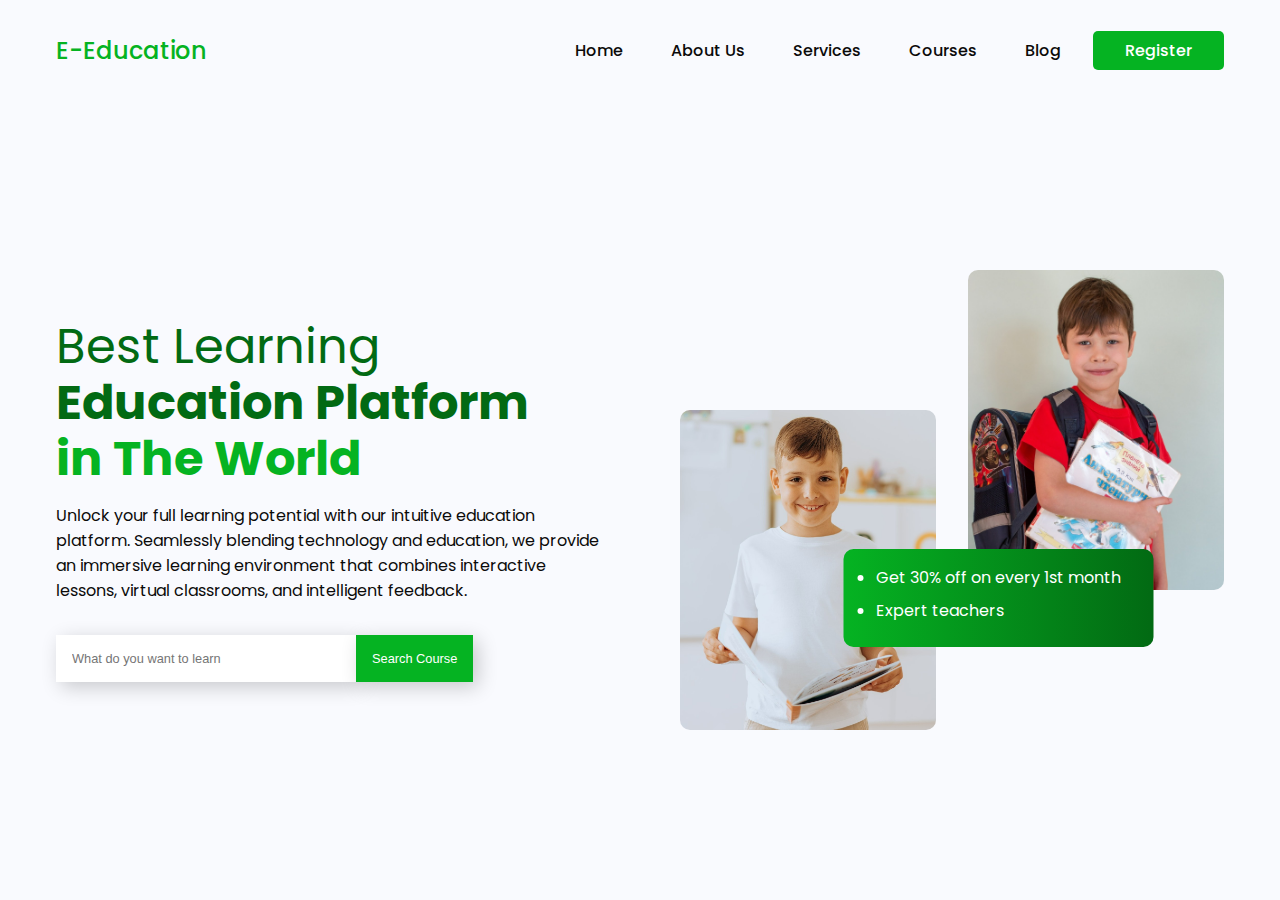
<file: Landing page codesoft/Landing page/index.html>
<!DOCTYPE html>
<html lang="en">
  <head>
    <meta charset="UTF-8" />
    <meta http-equiv="X-UA-Compatible" content="IE=edge" />
    <meta name="viewport" content="width=device-width, initial-scale=1.0" />
    <link rel="stylesheet" href="styles.css" />
    <title>Web Design  | Learning Landing Page</title>
  </head>
  <body>
    <nav>
      <div class="nav__logo"><a href="#">E-Education</a></div>
      <ul class="nav__links">
        <li class="link"><a href="#">Home</a></li>
        <li class="link"><a href="#">About Us</a></li>
        <li class="link"><a href="#">Services</a></li>
        <li class="link"><a href="#">Courses</a></li>
        <li class="link"><a href="#">Blog</a></li>
        <li class="link"><a href="#" class="nav__btn">Register</a></li>
      </ul>
    </nav>
    <section class="container">
      <div class="content__container">
        <h1>
          Best Learning<br />
          <span class="heading__1">Education Platform</span><br />
          <span class="heading__2">in The World</span>
        </h1>
        <p>
          Unlock your full learning potential with our intuitive education
          platform. Seamlessly blending technology and education, we provide an
          immersive learning environment that combines interactive lessons,
          virtual classrooms, and intelligent feedback.
        </p>
        <form>
          <input type="text" placeholder="What do you want to learn" />
          <button type="submit">Search Course</button>
        </form>
      </div>
      <div class="image__container">
        <img src="assets/header-1.jpg" alt="header" />
        <img src="assets/header-2.jpg" alt="header" />
        <div class="image__content">
          <ul>
            <li>Get 30% off on every 1st month</li>
            <li>Expert teachers</li>
          </ul>
        </div>
      </div>
    </section>
  </body>
</html>
</file>
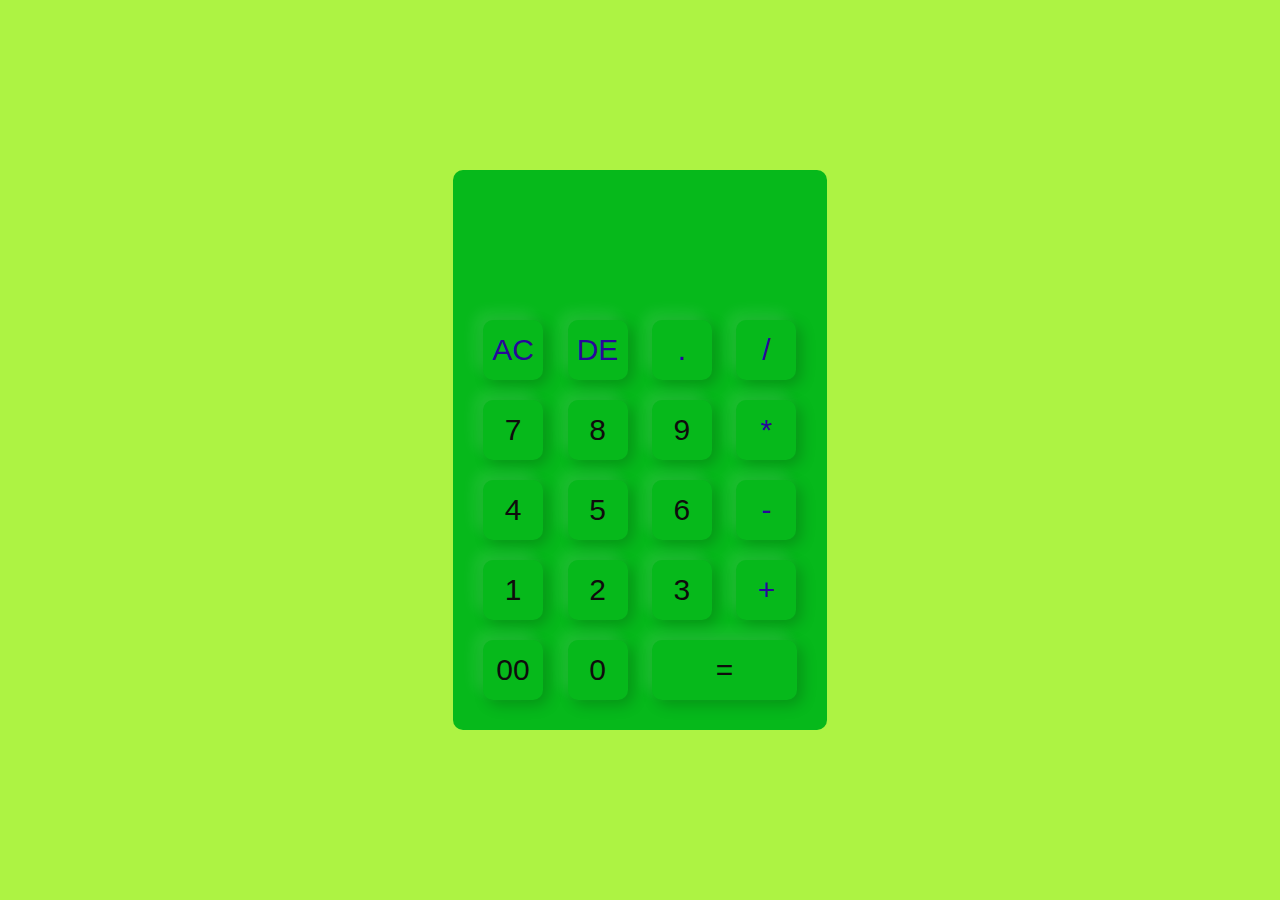
<file: My calculator codesoft/CODSOFT_WD_03-main/index.html>
<!DOCTYPE html>
<html lang="en">
<head>
    <meta charset="UTF-8">
    <meta name="viewport" content="width=device-width, initial-scale=1.0">
    <title>Calculator</title>
    <link rel="stylesheet" href="style.css">
</head>
<body>

<div class="container">
    
    <div class="Calculator">
        <form>
            <div class="display">
                <input type="text" name="display">
                </div>
                
                <div>
                    <input type="button" value="AC" onclick="display.value = '' " class="operator">
                    <input type="button" value="DE" onclick="display.value = display.value.toString().slice(0,-1)" class="operator">
                    <input type="button" value="." onclick="display.value += '.' " class="operator">
                    <input type="button" value="/" onclick="display.value += '/' "class="operator">
                </div>
                <div>
                    <input type="button" value="7" onclick="display.value += '7' ">
                    <input type="button" value="8" onclick="display.value += '8' ">
                    <input type="button" value="9" onclick="display.value += '9' ">
                    <input type="button" value="*" onclick="display.value += '*' " class="operator">
                    <div>
                        <input type="button" value="4" onclick="display.value += '4' ">
                        <input type="button" value="5" onclick="display.value += '5' ">
                        <input type="button" value="6" onclick="display.value += '6' ">
                        <input type="button" value="-" onclick="display.value += '-' "class="operator">
                        <div>
                            <input type="button" value="1" onclick="display.value += '1' ">
                            <input type="button" value="2" onclick="display.value += '2' ">
                            <input type="button" value="3" onclick="display.value += '3' ">
                            <input type="button" value="+" onclick="display.value += '+' "class="operator">
                        </div>
                        <div>
                            <input type="button" value="00" onclick="display.value += '00' ">
                            <input type="button" value="0" onclick="display.value += '0' ">
                
                            <input type="button" value="=" onclick="display.value = eval(display.value) "class="equal">
                        </div>
                    </div>
                </div>
        </form>
    </div>
</div>    
</body>
</html>
</file>
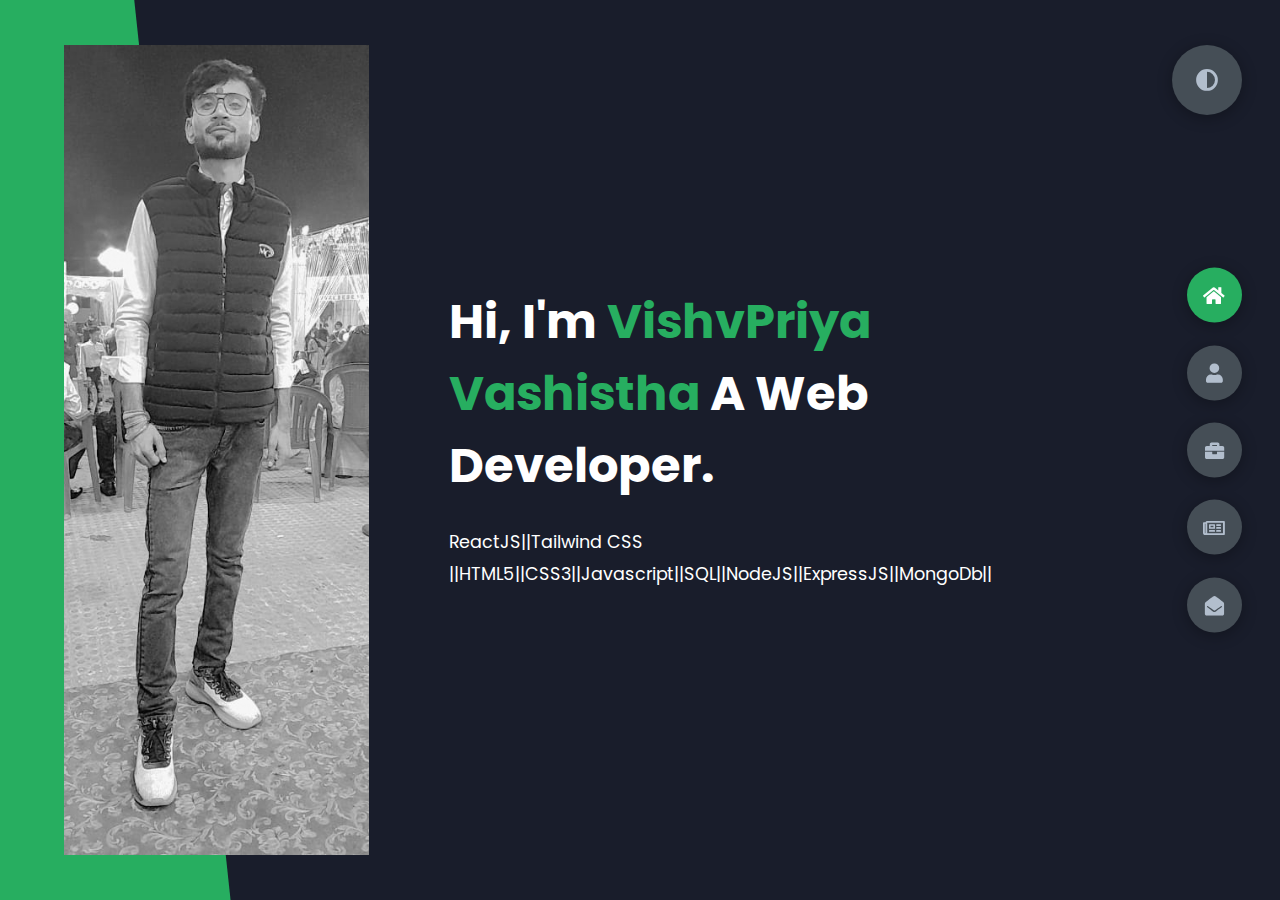
<file: Mycodesoft Portfolio/JS_CSS_PortfolioProject-master/index.html>
<!DOCTYPE html>
<html lang="en">
<head>
    <meta charset="UTF-8">
    <meta http-equiv="X-UA-Compatible" content="IE=edge">
    <meta name="viewport" content="width=device-width, initial-scale=1.0">
    <title>Portfolio</title>
    <link rel="stylesheet" href="styles/styles.css">
    <link rel="preconnect" href="https://fonts.googleapis.com">
    <link rel="preconnect" href="https://fonts.gstatic.com" crossorigin>
    <link rel="stylesheet" href="https://cdnjs.cloudflare.com/ajax/libs/font-awesome/5.15.4/css/all.min.css" integrity="sha512-1ycn6IcaQQ40/MKBW2W4Rhis/DbILU74C1vSrLJxCq57o941Ym01SwNsOMqvEBFlcgUa6xLiPY/NS5R+E6ztJQ==" crossorigin="anonymous" referrerpolicy="no-referrer" />
    <link href="https://fonts.googleapis.com/css2?family=Poppins:wght@400;500;600;700;800&display=swap" rel="stylesheet">
</head>
<body class="main-content">
    <header class="container header active" id="home">
        <div class="header-content">
            <div class="left-header">
                <div class="h-shape"></div>
                <div class="image">
                    <img src="img/rocky23.png" alt="">
                </div>
            </div>
            <div class="right-header">
                <h1 class="name">
                    Hi, I'm <span>VishvPriya Vashistha</span>
                    A Web Developer.
                </h1>
                <p>
               
                    
                    ReactJS||Tailwind CSS ||HTML5||CSS3||Javascript||SQL||NodeJS||ExpressJS||MongoDb||
                </p>
                <div class="btn-con">
                   
                    </a>
                </div>
            </div>
        </div>
    </header>
    <main>
        <section class="container about" id="about">
            <div class="main-title">
                <h2>About <span>me</span><span class="bg-text">my stats</span></h2>
            </div>
            <div class="about-container">
                <div class="left-about">
                    <h4>Information About me</h4>
                    <p>
                        Being a Fullstack enthusiast with an ongoing degree in MCA. Master of computer appication, I am excited to start my career in  Web Development. Through my course, projects and additional courses, I have gained expertise in Front end devlopment, Python Development and Web Development, and I am eager to apply this knowledge in a professional setting.
                        I am a quick learner with a strong work ethic and a passion for continuous learning and professional growth. I am a team player with excellent communication and interpersonal skills, and I enjoy collaborating with others to achieve shared goals. I have a natural curiosity and enjoy finding creative solutions to problems.
                        
                        Seeking for an opportunity to sharpen my skills and work for the mutual benefit of me & my organization. I am committed to delivering high-quality work and exceeding expectations.
                    </p>
                    <div class="btn-con">
                     
                    </div>
                </div>
                <div class="right-about">
                    <div class="about-item">
                        <div class="abt-text">
                            <p class="large-text">10+</p>
                            <p class="small-text">PROJECTS <br /> COMPLETED</p>
                        </div>
                    </div>
                    <div class="about-item">
                        <div class="abt-text">
                            <p class="large-text">2+</p>
                            <p class="small-text">LIVE  <br /> PROJECTS RUN</p>
                        </div>
                    </div>
                    <div class="about-item">
                        <div class="abt-text">
                            <p class="large-text">15+</p>
                            <p class="small-text">TECHNICAL CERTIFICATION <br /> /ACHIEVMENT</p>
                        </div>
                    </div>
                    <div class="about-item">
                        <div class="abt-text">
                            <p class="large-text">20+</p>
                            <p class="small-text">OTHER  <br />ACHIEVMENTS </p>
                        </div>
                    </div>
                </div>
            </div>
            <div class="about-stats">
                <h4 class="stat-title">My Skills</h4>
                <div class="progress-bars">
                    <div class="progress-bar">
                        <p class="prog-title">html5</p>
                        <div class="progress-con">
                            <p class="prog-text">80%</p>
                            <div class="progress">
                                <span class="html"></span>
                            </div>
                        </div>
                    </div>
                    <div class="progress-bar">
                        <p class="prog-title">css3</p>
                        <div class="progress-con">
                            <p class="prog-text">95%</p>
                            <div class="progress">
                                <span class="css"></span>
                            </div>
                        </div>
                    </div>
                    <div class="progress-bar">
                        <p class="prog-title">javascript</p>
                        <div class="progress-con">
                            <p class="prog-text">75%</p>
                            <div class="progress">
                                <span class="js"></span>
                            </div>
                        </div>
                    </div>
                    <div class="progress-bar">
                        <p class="prog-title">ReactJS</p>
                        <div class="progress-con">
                            <p class="prog-text">75%</p>
                            <div class="progress">
                                <span class="react"></span>
                            </div>
                        </div>
                    </div>
                    <div class="progress-bar">
                        <p class="prog-title">NodeJS</p>
                        <div class="progress-con">
                            <p class="prog-text">87%</p>
                            <div class="progress">
                                <span class="node"></span>
                            </div>
                        </div>
                    </div>
                    <div class="progress-bar">
                        <p class="prog-title">ExpressJS</p>
                        <div class="progress-con">
                            <p class="prog-text">72%</p>
                            <div class="progress">
                                <span class="node"></span>
                            </div>
                        </div>
                    </div>
                    <div class="progress-bar">
                        <p class="prog-title">Mongo DB</p>
                        <div class="progress-con">
                            <p class="prog-text">70%</p>
                            <div class="progress">
                                <span class="node"></span>
                            </div>
                        </div>
                    </div>
                    <div class="progress-bar">
                        <p class="prog-title">ComputerNetwork</p>
                        <div class="progress-con">
                            <p class="prog-text">75%</p>
                            <div class="progress">
                                <span class="node"></span>
                            </div>
                        </div>
                    </div>
                    <div class="progress-bar">
                        <p class="prog-title">.NetFrameWork using C#</p>
                        <div class="progress-con">
                            <p class="prog-text">70%</p>
                            <div class="progress">
                                <span class="node"></span>
                            </div>
                        </div>
                    </div>
                    <div class="progress-bar">
                        <p class="prog-title">Python</p>
                        <div class="progress-con">
                            <p class="prog-text">70%</p>
                            <div class="progress">
                                <span class="python"></span>
                            </div>
                        </div>
                    </div>
                </div>
            </div>
            <h4 class="stat-title">MySOFTSKILLS</h4>
            <div class="timeline">
                <div class="timeline-item">
                    <div class="tl-icon">
                        <i class="fas fa-briefcase"></i>
                    </div>
                    <p class="tl-duration"></p>
                    <h5>OBERSERVATION<span> </span></h5>
                   
                </div>
                <div class="timeline-item">
                    <div class="tl-icon">
                        <i class="fas fa-briefcase"></i>
                    </div>
                    <p class="tl-duration"></p>
                    <h5>COMMUNICATION<span></span></h5>
                    </div>
                <div class="timeline-item">
                    <div class="tl-icon">
                        <i class="fas fa-briefcase"></i>
                    </div>
                    <p class="tl-duration"></p>
                    <h5>LEADERSHIP<span></span></h5>
                    
                </div>
                <div class="timeline-item">
                    <div class="tl-icon">
                        <i class="fas fa-briefcase"></i>
                    </div>
                    <p class="tl-duration"></p>
                    <h5><span></span>DECISON MAKING</h5>
                    
                </div>
                <div class="timeline-item">
                    <div class="tl-icon">
                        <i class="fas fa-briefcase"></i>
                    </div>
                    <p class="tl-duration"></p>
                    <h5>MULTITASKING<span></span></h5>
                   
                </div>
                <div class="timeline-item">
                    <div class="tl-icon">
                        <i class="fas fa-briefcase"></i>
                    </div>
                    <p class="tl-duration"></p>
                    <h5>TIME MANAGEMENT<span></span></h5>
                  
                </div>
            </div>
        </section>
        <section class="container" id="portfolio">
            <div class="main-title">
                <h2>MY<span>PROJECTS</span><span class="bg-text">My Work</span></h2>
            </div>
            <p class="port-text">
                Here is some of my work that I've done in various programming languages.
            </p>
            <div class="portfolios">
                <div class="portfolio-item">
                    <div class="image">
                        <img src="img/port1.jpg" alt="">
                    </div>
                    <div class="hover-items">
                        <h3>Project Source</h3>
                        <div class="icons">
                            <a href="#" class="icon">
                                <i class="fab fa-github"></i>
                            </a>
                            <a href="#" class="icon">
                                <i class="fab fa-behance"></i>
                            </a>
                            <a href="#" class="icon">
                                <i class="fab fa-youtube"></i>
                            </a>
                        </div>
                    </div>
                </div>
                <div class="portfolio-item">
                    <div class="image">
                        <img src="img/port2.jpg" alt="">
                    </div>
                    <div class="hover-items">
                        <h3>Project Source</h3>
                        <div class="icons">
                            <a href="#" class="icon">
                                <i class="fab fa-github"></i>
                            </a>
                            <a href="#" class="icon">
                                <i class="fab fa-behance"></i>
                            </a>
                            <a href="#" class="icon">
                                <i class="fab fa-youtube"></i>
                            </a>
                        </div>
                    </div>
                </div>
                <div class="portfolio-item">
                    <div class="image">
                        <img src="img/port3.jpg" alt="">
                    </div>
                    <div class="hover-items">
                        <h3>Project Source</h3>
                        <div class="icons">
                            <a href="#" class="icon">
                                <i class="fab fa-github"></i>
                            </a>
                            <a href="#" class="icon">
                                <i class="fab fa-behance"></i>
                            </a>
                            <a href="#" class="icon">
                                <i class="fab fa-youtube"></i>
                            </a>
                        </div>
                    </div>
                </div>
                <div class="portfolio-item">
                    <div class="image">
                        <img src="img/port4.jpg" alt="">
                    </div>
                    <div class="hover-items">
                        <h3>Project Source</h3>
                        <div class="icons">
                            <a href="#" class="icon">
                                <i class="fab fa-github"></i>
                            </a>
                            <a href="#" class="icon">
                                <i class="fab fa-behance"></i>
                            </a>
                            <a href="#" class="icon">
                                <i class="fab fa-youtube"></i>
                            </a>
                        </div>
                    </div>
                </div>
                <div class="portfolio-item">
                    <div class="image">
                        <img src="img/port5.jpg" alt="">
                    </div>
                    <div class="hover-items">
                        <h3>Project Source</h3>
                        <div class="icons">
                            <a href="#" class="icon">
                                <i class="fab fa-github"></i>
                            </a>
                            <a href="#" class="icon">
                                <i class="fab fa-behance"></i>
                            </a>
                            <a href="#" class="icon">
                                <i class="fab fa-youtube"></i>
                            </a>
                        </div>
                    </div>
                </div>
                <div class="portfolio-item">
                    <div class="image">
                        <img src="img/port2.jpg" alt="">
                    </div>
                    <div class="hover-items">
                        <h3>Project Source</h3>
                        <div class="icons">
                            <a href="#" class="icon">
                                <i class="fab fa-github"></i>
                            </a>
                            <a href="#" class="icon">
                                <i class="fab fa-behance"></i>
                            </a>
                            <a href="#" class="icon">
                                <i class="fab fa-youtube"></i>
                            </a>
                        </div>
                    </div>
                </div>
                <div class="portfolio-item">
                    <div class="image">
                        <img src="img/port7.jpg" alt="">
                    </div>
                    <div class="hover-items">
                        <h3>Project Source</h3>
                        <div class="icons">
                            <a href="#" class="icon">
                                <i class="fab fa-github"></i>
                            </a>
                            <a href="#" class="icon">
                                <i class="fab fa-behance"></i>
                            </a>
                            <a href="#" class="icon">
                                <i class="fab fa-youtube"></i>
                            </a>
                        </div>
                    </div>
                </div>
            </div>
        </section>
        <section class="container" id="blogs">
            <div class="blogs-content">
                <div class="main-title">
                    <h2>My <span>Blogs</span><span class="bg-text">My Blogs</span></h2>
                </div>
                <div class="blogs">
                    <div class="blog">
                        <img src="img/port6.jpg" alt="">
                        <div class="blog-text">
                            <h4>
                                How to Create Your Own Website
                            </h4>
                            
                        </div>
                    </div>
                    <div class="blog">
                        <img src="img/blog1.jpg" alt="">
                        <div class="blog-text">
                            <h4>
                                How to Become an Expert in Web Design
                            </h4>
                            
                        </div>
                    </div>
                    <div class="blog">
                        <img src="img/blog2.jpg" alt="">
                        <div class="blog-text">
                            <h4>
                                Become a Web Designer in 10 Days
                            </h4>
                            
                        </div>
                    </div>
                    <div class="blog">
                        <img src="img/blog3.jpg" alt="">
                        <div class="blog-text">
                            <h4>
                                Debbuging made easy with Web Inspector
                            </h4>
                           
                        </div>
                    </div>
                    <div class="blog">
                        <img src="img/port1.jpg" alt="">
                        <div class="blog-text">
                            <h4>
                                Get started with Web Design and UI Design
                            </h4>
                          
                        </div>
                    </div>
                    <div class="blog">
                        <img src="img/port3.jpg" alt="">
                        <div class="blog-text">
                            <h4>
                                This is what you need to know about Web Design
                            </h4>
                           
                        </div>
                    </div>
                </div>
            </div>
        </section>
        <section class="container contact" id="contact">
            <div class="contact-container">
                <div class="main-title">
                    <h2>CONTACT<span>ME</span><span class="bg-text">Contact</span></h2>
                </div>
                <div class="contact-content-con">ss
                    <div class="left-contact">
                        <h4>Contact me here</h4>
                        <p>
                        If any Query tell me about any topic and adiscuss about any project.
                        </p>
                        <div class="contact-info">
                            <div class="contact-item">
                                <div class="icon">
                                    <i class="fas fa-map-marker-alt"></i>
                                    <span>Location</span>
                                </div>
                                <p>
                                    Mathura,Uttarpradesh
                                </p>
                            </div>
                            <div class="contact-item">
                                <div class="icon">
                                    <i class="fas fa-envelope"></i>
                                    <span>Email</span>
                                </div>
                                <p>
                                    <span>: rohitvashistha125@gmail.com</span>
                                </p>
                            </div>
                            <div class="contact-item">
                                <div class="icon">
                                    <i class="fas fa-user-graduate"></i>
                                    <span>Education</span>
                                </div>
                                <p>
                                    <span>: Dbrau university, GLA University</span>
                                </p>
                            </div>
                            <div class="contact-item">
                                <div class="icon">
                                    <i class="fas fa-user-graduate"></i>
                                    <span>Mobile Number</span>
                                </div>
                                <p>
                                    <span>: 911951266</span>
                                </p>
                            </div>
                            <div class="contact-item">
                                <div class="icon">
                                    <i class="fas fa-globe-africa"></i>
                                    <span>Languages</span>
                                </div>
                                <p>
                                    <span>:  English, Hindi</span>
                                </p>
                            </div>
                        </div>
                        <div class="contact-icons">
                            <div class="contact-icon">
                                <a href="www.facebook.com" target="_blank">
                                    <i class="fab fa-facebook-f"></i>
                                </a>
                                <a href="#" target="_blank">
                                    <i class="fab fa-instagram"></i>
                                </a>
                                <a href="#" target="_blank">
                                    <i class="fab fa-github"></i>
                                </a>
                                <a href="#" target="_blank">
                                    <i class="fab fa-linkedin"></i>
                                </a>
                            </div>
                        </div>
                    </div>
                    <div class="right-contact">
                        <form action="" class="contact-form">
                            <div class="input-control i-c-2">
                                <input type="text" required placeholder="YOUR NAME">
                                <input type="email" required placeholder="YOUR EMAIL">
                            </div>
                            <div class="input-control">
                                <input type="text" required placeholder="ENTER SUBJECT">
                            </div>
                            <div class="input-control">
                                <textarea name="" id="" cols="15" rows="8" placeholder="Message Here..."></textarea>
                            </div>
                            <div class="submit-btn">
                                
                            </div>
                        </form>
                    </div>
                </div>
            </div>
        </section>
    </main>

    <div class="controls">
        <div class="control active-btn" data-id="home" >
            <i class="fas fa-home"></i>
        </div>
        <div class="control" data-id="about">
            <i class="fas fa-user"></i>
        </div>
        <div class="control" data-id="portfolio">
            <i class="fas fa-briefcase"></i>
        </div>
        <div class="control" data-id="blogs">
            <i class="far fa-newspaper"></i>
        </div>
        <div class="control" data-id="contact">
            <i class="fas fa-envelope-open"></i>
        </div>
    </div>
    <div class="theme-btn">
        <i class="fas fa-adjust"></i>
    </div>
    <script src="app.js"></script>
</body>
</html>
</file>
<file: Landing page codesoft/Landing page/styles.css>
@import url("https://fonts.googleapis.com/css2?family=Poppins:wght@400;500;600;700&display=swap");

:root {
  --primary-color: #05b322;
  --primary-color-dark: #026a13;
  --secondary-color: #f9fafe;
  --text-color: #0b0a0a;
  --white: #ffffff;
  --max-width: 1200px;
}

* {
  padding: 0;
  margin: 0;
  box-sizing: border-box;
}

body {
  font-family: "Poppins", sans-serif;
  background-color: var(--secondary-color);
}

nav {
  max-width: var(--max-width);
  margin: auto;
  padding: 1rem;
  height: 100px;
  display: flex;
  align-items: center;
  justify-content: space-between;
}

.nav__logo a {
  font-size: 1.5rem;
  font-weight: 500;
  color: var(--primary-color);
  text-decoration: none;
  transition: 0.3s;
}

.nav__links {
  list-style: none;
  display: flex;
  align-items: center;
  gap: 1rem;
}

.link a {
  padding: 0.5rem 1rem;
  font-size: 1rem;
  font-weight: 500;
  color: var(--text-color);
  text-decoration: none;
  transition: 0.3s;
}

.link a:hover {
  color: var(--primary-color);
}

.link .nav__btn {
  padding: 0.5rem 2rem;
  color: var(--white) !important;
  background-color: var(--primary-color);
  border-radius: 5px;
}

.link .nav__btn:hover {
  background-color: var(--primary-color-dark);
}

.container {
  max-width: var(--max-width);
  margin: auto;
  padding: 1rem;
  min-height: calc(100vh - 100px);
  display: grid;
  grid-template-columns: repeat(2, 1fr);
  gap: 5rem;
}

.content__container {
  display: flex;
  flex-direction: column;
  justify-content: center;
}

.content__container h1 {
  font-size: 3rem;
  font-weight: 400;
  line-height: 3.5rem;
  color: var(--primary-color-dark);
  margin-bottom: 1rem;
}

.heading__1 {
  font-weight: 700;
}

.heading__2 {
  font-weight: 700;
  color: var(--primary-color);
}

.content__container p {
  font-size: 1rem;
  color: var(--text-color);
  margin-bottom: 2rem;
}

.content__container form {
  display: flex;
  align-items: center;
}

.content__container input {
  width: 100%;
  max-width: 300px;
  padding: 1rem;
  font-size: 0.8rem;
  outline: none;
  border: none;
  box-shadow: 5px 5px 20px rgba(0, 0, 0, 0.2);
}

.content__container button {
  width: fit-content;
  padding: 1rem;
  font-size: 0.8rem;
  white-space: nowrap;
  background-color: var(--primary-color);
  color: var(--white);
  outline: none;
  border: none;
  box-shadow: 5px 5px 20px rgba(0, 0, 0, 0.2);
  transition: 0.3s;
  cursor: pointer;
}

.content__container button:hover {
  background-color: var(--primary-color-dark);
}

.image__container {
  position: relative;
  display: grid;
  grid-template-columns: repeat(2, 1fr);
  gap: 2rem;
  place-content: center;
}

.image__container img {
  width: 100%;
  max-width: 300px;
  margin: auto;
  border-radius: 10px;
}

.image__container img:nth-child(1) {
  transform: translateY(70px);
}

.image__container img:nth-child(2) {
  transform: translateY(-70px);
}

.image__content {
  position: absolute;
  width: 100%;
  max-width: 310px;
  left: 50%;
  top: 50%;
  transform: translate(-35%, 50%);
  background: linear-gradient(
    to right,
    var(--primary-color),
    var(--primary-color-dark)
  );
  color: var(--white);
  padding: 1rem 2rem;
  border-radius: 10px;
}

.image__content li {
  margin-bottom: 0.5rem;
}

@media (width < 900px) {
  .link a:not(.nav__btn) {
    display: none;
  }

  .container {
    grid-template-columns: repeat(1, 1fr);
  }

  .content__container {
    text-align: center;
  }

  .content__container form {
    margin-right: auto;
    margin-left: auto;
  }

  .image__container {
    grid-area: 1/1/2/2;
  }

  .image__container img {
    transform: translateY(0) !important;
  }
}
</file>
<file: My calculator codesoft/CODSOFT_WD_03-main/style.css>
*{
    margin: 0;
    padding: 0;
    font-family: 'Poppins',sans-serif;
    box-sizing:border-box;

}
.container{
    width: 100%;
    height: 100vh;
    background: #adf343;
    display: flex;
    align-items: center;
    justify-content: center;
}
.Calculator{
    background: #06b91b;
    padding: 20px;
    border-radius: 10px;

}
.Calculator form input{
    border: 0;
    outline: 0;
    width: 60px;
    height: 60px;
    border-radius: 10px;
    box-shadow: -8px -8px 15px rgba(255, 255, 255, 0.1),5px 5px 15px rgba(0, 0, 0, 0.2);
    background: transparent;
    font-size: 30px;
    color: #0e0c0c;
    cursor: pointer;
    margin: 10px;

}   

form .display{
    display: flex;
    justify-content: flex-end;
    margin: 20px 0;
}
form .display input{
    text-align: right;
    flex: 1;
    font-size: 45px;
    box-shadow: none;
}
form input.equal{
    width: 145px;
}
form input.operator{
    color: #28069b;
}
</file>
<file: Mycodesoft Portfolio/JS_CSS_PortfolioProject-master/styles/styles.css>
* {
  margin: 0;
  padding: 0;
  box-sizing: border-box;
  list-style: none;
}

:root {
  --color-primary: #191d2b;
  --color-secondary: #27AE60;
  --color-white: #FFFFFF;
  --color-black: #000;
  --color-grey0: #f8f8f8;
  --color-grey-1: #dbe1e8;
  --color-grey-2: #b2becd;
  --color-grey-3: #6c7983;
  --color-grey-4: #454e56;
  --color-grey-5: #2a2e35;
  --color-grey-6: #12181b;
  --br-sm-2: 14px;
  --box-shadow-1: 0 3px 15px rgba(0,0,0,.3);
}

.light-mode {
  --color-primary: #FFFFFF;
  --color-secondary: #F56692;
  --color-white: #454e56;
  --color-black: #000;
  --color-grey0: #f8f8f8;
  --color-grey-1: #6c7983;
  --color-grey-2: #6c7983;
  --color-grey-3: #6c7983;
  --color-grey-4: #454e56;
  --color-grey-5: #f8f8f8;
  --color-grey-6: #12181b;
}

body {
  background-color: var(--color-primary);
  font-family: "Poppins", sans-serif;
  font-size: 1.1rem;
  color: var(--color-white);
  transition: all 0.4s ease-in-out;
}

a {
  display: inline-block;
  text-decoration: none;
  color: inherit;
  font-family: inherit;
}

header {
  min-height: 100vh;
  color: var(--color-white);
  overflow: hidden;
  padding: 0 !important;
}

section {
  min-height: 100vh;
  width: 100%;
  position: absolute;
  left: 0;
  top: 0;
  padding: 3rem 18rem;
}

.container {
  display: none;
  transform: translateY(-100%) scale(0);
  transition: all 0.4s ease-in-out;
  background-color: var(--color-primary);
}

.active {
  display: block;
  animation: appear 1s ease-in-out;
  transform: translateY(0) scaleY(1);
}
@keyframes appear {
  0% {
    transform: translateY(-100%) scaleY(0);
  }
  100% {
    transform: translateY(0) scaleY(1);
  }
}

.controls {
  position: fixed;
  z-index: 10;
  top: 50%;
  right: 3%;
  display: flex;
  flex-direction: column;
  align-items: center;
  justify-content: center;
  transform: translateY(-50%);
}
.controls .control {
  padding: 1rem;
  cursor: pointer;
  background-color: var(--color-grey-4);
  width: 55px;
  height: 55px;
  border-radius: 50%;
  display: flex;
  justify-content: center;
  align-items: center;
  margin: 0.7rem 0;
  box-shadow: var(--box-shadow-1);
}
.controls .control i {
  font-size: 1.2rem;
  color: var(--color-grey-2);
  pointer-events: none;
}
.controls .active-btn {
  background-color: var(--color-secondary);
  transition: all 0.4s ease-in-out;
}
.controls .active-btn i {
  color: var(--color-white);
}

.theme-btn {
  top: 5%;
  right: 3%;
  width: 70px;
  height: 70px;
  border-radius: 50%;
  background-color: var(--color-grey-4);
  cursor: pointer;
  position: fixed;
  display: flex;
  justify-content: center;
  align-items: center;
  box-shadow: 0 3px 15px rgba(0, 0, 0, 0.3);
  transition: all 0.1s ease-in-out;
}
.theme-btn:active {
  transform: translateY(-3px);
}
.theme-btn i {
  font-size: 1.4rem;
  color: var(--color-grey-2);
  pointer-events: none;
}

/*Header-content*/
.header-content {
  display: grid;
  grid-template-columns: repeat(2, 1fr);
  min-height: 100vh;
}
.header-content .left-header {
  display: flex;
  align-items: center;
  position: relative;
}
.header-content .left-header .h-shape {
  transition: all 0.4s ease-in-out;
  width: 65%;
  height: 100%;
  background-color: var(--color-secondary);
  position: absolute;
  left: 0;
  top: 0;
  z-index: -1;
  clip-path: polygon(0 0, 46% 0, 79% 100%, 0% 100%);
}
.header-content .left-header .image {
  border-radius: var(--br-sm-2);
  height: 90%;
  width: 68%;
  margin-left: 4rem;
  background-color: var(--color-black);
  transition: all 0.4s ease-in-out;
}
.header-content .left-header .image img {
  width: 100%;
  height: 100%;
  object-fit: cover;
  transition: all 0.4s ease-in-out;
  filter: grayscale(100%);
}
.header-content .left-header .image img:hover {
  filter: grayscale(0);
}
.header-content .right-header {
  display: flex;
  flex-direction: column;
  justify-content: center;
  padding-right: 18rem;
}
.header-content .right-header .name {
  font-size: 3rem;
}
.header-content .right-header .name span {
  color: var(--color-secondary);
}
.header-content .right-header p {
  margin: 1.5rem 0;
  line-height: 2rem;
}

/*About*/
.about-container {
  display: grid;
  grid-template-columns: repeat(2, 1fr);
  padding-top: 3.5rem;
  padding-bottom: 5rem;
}
.about-container .right-about {
  display: grid;
  grid-template-columns: repeat(2, 1fr);
  grid-gap: 2rem;
}
.about-container .right-about .about-item {
  border: 1px solid var(--color-grey-5);
  border-radius: 5px;
  transition: all 0.4s ease-in-out;
  box-shadow: 1px 2px 15px rgba(0, 0, 0, 0.1);
}
.about-container .right-about .about-item:hover {
  cursor: default;
  transform: translateY(-5px);
  border: 1px solid var(--color-secondary);
  box-shadow: 1px 4px 15px rgba(0, 0, 0, 0.32);
}
.about-container .right-about .about-item .abt-text {
  padding: 1.5rem;
  display: flex;
  flex-direction: column;
}
.about-container .right-about .about-item .abt-text .large-text {
  font-size: 3rem;
  font-weight: 700;
  color: var(--color-secondary);
}
.about-container .right-about .about-item .abt-text .small-text {
  padding-left: 3rem;
  position: relative;
  text-transform: uppercase;
  font-size: 1.2rem;
  color: var(--color-grey-1);
  letter-spacing: 2px;
}
.about-container .right-about .about-item .abt-text .small-text::before {
  content: "";
  position: absolute;
  left: 0;
  top: 15px;
  width: 2rem;
  height: 2px;
  background-color: var(--color-grey-5);
}
.about-container .left-about {
  padding-right: 5rem;
}
.about-container .left-about p {
  line-height: 2rem;
  padding: 1rem;
  color: var(--color-grey-1);
}
.about-container .left-about h4 {
  font-size: 2rem;
  text-transform: uppercase;
}

.about-stats {
  padding-bottom: 4rem;
}
.about-stats .progress-bars {
  display: grid;
  grid-template-columns: repeat(2, 1fr);
  grid-gap: 2rem;
}
.about-stats .progress-bars .progress-bar {
  display: flex;
  flex-direction: column;
}
.about-stats .progress-bars .progress-bar .prog-title {
  text-transform: uppercase;
  font-weight: 500;
}
.about-stats .progress-bars .progress-bar .progress-con {
  display: flex;
  align-items: center;
}
.about-stats .progress-bars .progress-bar .progress-con .prog-text {
  color: var(--color-grey-2);
}
.about-stats .progress-bars .progress-bar .progress-con .progress {
  width: 100%;
  height: 0.45rem;
  background-color: var(--color-grey-4);
  margin-left: 1rem;
  position: relative;
}
.about-stats .progress-bars .progress-bar .progress-con .progress span {
  position: absolute;
  top: 0;
  left: 0;
  height: 100%;
  background-color: var(--color-secondary);
  transition: all 0.4s ease-in-out;
  width: 60%;
}
.about-stats .progress-bars .progress-bar .progress-con .progress .html {
  width: 80%;
}
.about-stats .progress-bars .progress-bar .progress-con .progress .css {
  width: 95%;
}
.about-stats .progress-bars .progress-bar .progress-con .progress .js {
  width: 75%;
}
.about-stats .progress-bars .progress-bar .progress-con .progress .react {
  width: 60%;
}
.about-stats .progress-bars .progress-bar .progress-con .progress .node {
  width: 87%;
}
.about-stats .progress-bars .progress-bar .progress-con .progress .python {
  width: 70%;
}

.stat-title {
  text-transform: uppercase;
  font-size: 1.4rem;
  text-align: center;
  padding: 3.5rem 0;
  position: relative;
}
.stat-title::before {
  content: "";
  position: absolute;
  left: 50%;
  top: 0;
  width: 40%;
  height: 1px;
  background-color: var(--color-grey-5);
  transform: translateX(-50%);
}

/*Timeline*/
.timeline {
  display: grid;
  grid-template-columns: repeat(2, 1fr);
  grid-gap: 2rem;
  padding-bottom: 3rem;
}
.timeline .timeline-item {
  position: relative;
  padding-left: 3rem;
  border-left: 1px solid var(--color-grey-5);
}
.timeline .timeline-item .tl-icon {
  position: absolute;
  left: -27px;
  top: 0;
  background-color: var(--color-secondary);
  width: 50px;
  height: 50px;
  border-radius: 50%;
  display: flex;
  align-items: center;
  justify-content: center;
}
.timeline .timeline-item .tl-icon i {
  font-size: 1.3rem;
}
.timeline .timeline-item .tl-duration {
  padding: 0.2rem 0.6rem;
  background-color: var(--color-grey-5);
  border-radius: 15px;
  display: inline-block;
  font-size: 0.8rem;
  text-transform: uppercase;
  font-weight: 500;
}
.timeline .timeline-item h5 {
  padding: 1rem 0;
  text-transform: uppercase;
  font-size: 1.3rem;
  font-weight: 600;
}
.timeline .timeline-item h5 span {
  color: var(--color-grey-2);
  font-weight: 500;
  font-size: 1.2rem;
}
.timeline .timeline-item p {
  color: var(--color-grey-2);
}

.port-text {
  padding: 2rem 0;
  text-align: center;
}

.portfolios {
  display: grid;
  grid-template-columns: repeat(3, 1fr);
  grid-gap: 2rem;
  margin-top: 3rem;
}
.portfolios .portfolio-item {
  position: relative;
  border-radius: 15px;
}
.portfolios .portfolio-item img {
  width: 100%;
  height: 300px;
  object-fit: cover;
  border-radius: 15px;
}
.portfolios .portfolio-item .hover-items {
  width: 100%;
  height: 100%;
  background-color: var(--color-secondary);
  position: absolute;
  left: 0;
  top: 0;
  border-radius: 15px;
  display: flex;
  justify-content: center;
  align-items: center;
  flex-direction: column;
  opacity: 0;
  transform: scale(0);
  transition: all 0.4s ease-in-out;
}
.portfolios .portfolio-item .hover-items h3 {
  font-size: 1.5rem;
  color: var(--color-white);
  margin-bottom: 1.5rem;
}
.portfolios .portfolio-item .hover-items .icons {
  display: flex;
  justify-content: center;
  align-items: center;
}
.portfolios .portfolio-item .hover-items .icons .icon {
  background-color: var(--color-primary);
  border-radius: 50%;
  width: 50px;
  height: 50px;
  display: flex;
  align-items: center;
  justify-content: center;
  margin: 0 1rem;
  cursor: pointer;
  transition: all 0.4s ease-in-out;
}
.portfolios .portfolio-item .hover-items .icons .icon i {
  font-size: 1.5rem;
  color: var(--color-white);
  margin: 0 1rem;
}
.portfolios .portfolio-item .hover-items .icons .icon:hover {
  background-color: var(--color-white);
}
.portfolios .portfolio-item .hover-items .icons .icon:hover i {
  color: var(--color-primary);
}

.portfolio-item:hover .hover-items {
  opacity: 1;
  transform: scale(1);
}

.blogs {
  display: grid;
  grid-template-columns: repeat(3, 1fr);
  grid-gap: 2rem;
  margin-top: 3rem;
}
.blogs .blog {
  position: relative;
  background-color: var(--color-grey-5);
  border-radius: 5px;
  box-shadow: 1px 1px 20px rgba(0, 0, 0, 0.1);
  transition: all 0.4s ease-in-out;
}
.blogs .blog:hover {
  box-shadow: 1px 1px 20px rgba(0, 0, 0, 0.3);
  transform: translateY(-5px);
  transition: all 0.4s ease-in-out;
}
.blogs .blog:hover img {
  filter: grayscale(0);
  transform: scale(1.1);
  box-shadow: 0px 4px 15px rgba(0, 0, 0, 0.8);
}
.blogs .blog img {
  width: 100%;
  height: 300px;
  object-fit: cover;
  border-top-left-radius: 5px;
  border-top-right-radius: 5px;
  filter: grayscale(100%);
  transition: all 0.4s ease-in-out;
}
.blogs .blog .blog-text {
  margin-top: -7px;
  padding: 1.1rem;
  border-top: 8px solid var(--color-secondary);
}
.blogs .blog .blog-text h4 {
  font-size: 1.5rem;
  margin-bottom: 0.7rem;
  transition: all 0.4s ease-in-out;
  cursor: pointer;
}
.blogs .blog .blog-text h4:hover {
  color: var(--color-secondary);
}
.blogs .blog .blog-text p {
  color: var(--color-grey-2);
  line-height: 2rem;
  padding-bottom: 1rem;
}

.contact-content-con {
  display: flex;
  padding-top: 3.5rem;
}
.contact-content-con .left-contact {
  flex: 2;
}
.contact-content-con .left-contact h4 {
  margin-top: 1rem;
  font-size: 2rem;
  text-transform: uppercase;
}
.contact-content-con .left-contact p {
  margin: 1rem 0;
  line-height: 2rem;
}
.contact-content-con .left-contact .contact-info .contact-item {
  display: flex;
  align-items: center;
  justify-content: space-between;
}
.contact-content-con .left-contact .contact-info .contact-item p {
  margin: 0.3rem 0 !important;
  padding: 0 !important;
}
.contact-content-con .left-contact .contact-info .contact-item .icon {
  display: grid;
  grid-template-columns: 40px 1fr;
}
.contact-content-con .left-contact .contact-info .contact-item .icon i {
  display: flex;
  align-items: center;
  font-size: 1.3rem;
}
.contact-content-con .left-contact .contact-icon {
  display: flex;
  margin-top: 2rem;
}
.contact-content-con .left-contact .contact-icon a {
  display: flex;
  align-items: center;
  color: var(--color-white);
  background-color: var(--color-grey-5);
  cursor: pointer;
  justify-content: center;
  width: 50px;
  height: 50px;
  border-radius: 50%;
  margin: 0 0.4rem;
  transition: all 0.4s ease-in-out;
}
.contact-content-con .left-contact .contact-icon a:hover {
  background-color: var(--color-secondary);
}
.contact-content-con .left-contact .contact-icon a:hover i {
  color: var(--color-primary);
}
.contact-content-con .left-contact .contact-icon a i {
  display: flex;
  align-items: center;
  justify-content: center;
  font-size: 1.3rem;
}
.contact-content-con .right-contact {
  flex: 3;
  margin-left: 3rem;
}
.contact-content-con .right-contact .input-control {
  margin: 1.5rem 0;
}
.contact-content-con .right-contact .input-control input, .contact-content-con .right-contact .input-control textarea {
  border-radius: 30px;
  font-weight: inherit;
  font-size: inherit;
  font-family: inherit;
  padding: 0.8rem 1.1rem;
  outline: none;
  border: none;
  background-color: var(--color-grey-5);
  width: 100%;
  color: var(--color-white);
  resize: none;
}
.contact-content-con .right-contact .i-c-2 {
  display: flex;
}
.contact-content-con .right-contact .i-c-2 :last-child {
  margin-left: 1.5rem;
}
.contact-content-con .right-contact .submit-btn {
  display: flex;
  justify-content: flex-start;
}

/*Independed components*/
.btn-con {
  display: flex;
  align-self: flex-start;
}

.main-btn {
  border-radius: 30px;
  color: inherit;
  font-weight: 600;
  position: relative;
  border: 1px solid var(--color-secondary);
  display: flex;
  align-self: flex-start;
  align-items: center;
  overflow: hidden;
}
.main-btn .btn-text {
  padding: 0 2rem;
}
.main-btn .btn-icon {
  background-color: var(--color-secondary);
  display: flex;
  align-items: center;
  justify-content: center;
  border-radius: 50%;
  padding: 1rem;
}
.main-btn::before {
  content: "";
  position: absolute;
  top: 0;
  right: 0;
  transform: translateX(100%);
  transition: all 0.4s ease-out;
  z-index: -1;
}
.main-btn:hover {
  transition: all 0.4s ease-out;
}
.main-btn:hover::before {
  width: 100%;
  height: 100%;
  background-color: var(--color-secondary);
  transform: translateX(0);
  transition: all 0.4s ease-out;
}

.main-title {
  text-align: center;
}
.main-title h2 {
  position: relative;
  text-transform: uppercase;
  font-size: 4rem;
  font-weight: 700;
}
.main-title h2 span {
  color: var(--color-secondary);
}
.main-title h2 .bg-text {
  position: absolute;
  top: 50%;
  left: 50%;
  color: var(--color-grey-5);
  transition: all 0.4s ease-in-out;
  z-index: -1;
  transform: translate(-50%, -50%);
  font-weight: 800;
  font-size: 6.3rem;
}

.about-container .left-about p {
  padding-left: 0;
}

@media screen and (max-width: 600px) {
  header {
    padding: 0 !important;
  }

  .theme-btn {
    width: 50px;
    height: 50px;
  }

  .header-content {
    grid-template-columns: repeat(1, 1fr);
    padding-bottom: 6rem;
  }

  .left-header .h-shape {
    display: none;
  }

  .right-header {
    grid-row: 1;
    padding-right: 0rem !important;
    width: 90%;
    margin: 0 auto;
  }
  .right-header .name {
    font-size: 2.5rem !important;
    text-align: center;
    padding-top: 3rem;
  }

  .header-content .left-header .image {
    margin: 0 auto;
    width: 90%;
  }

  .controls {
    top: auto;
    bottom: 0;
    flex-direction: row;
    justify-content: center;
    left: 50%;
    transform: translateX(-50%);
    width: 100%;
    background-color: var(--color-grey-5);
  }
  .controls .control {
    margin: 1rem 0.3rem;
  }

  .about-container {
    grid-template-columns: repeat(1, 1fr);
  }
  .about-container .right-about {
    grid-template-columns: repeat(1, 1fr);
    padding-top: 2.5rem;
  }
  .about-container .left-about {
    padding-right: 0;
  }
  .about-container .left-about p {
    padding-left: 0;
  }

  .timeline {
    grid-template-columns: repeat(1, 1fr);
    padding-bottom: 6rem;
  }

  .container {
    padding: 2rem 2.5rem !important;
  }

  .about-stats .progress-bars {
    grid-template-columns: repeat(1, 1fr);
  }

  .portfolios {
    grid-template-columns: repeat(1, 1fr);
    padding-bottom: 6rem;
    margin-top: 1rem;
  }

  .blogs {
    grid-template-columns: repeat(1, 1fr);
    padding-bottom: 6rem;
  }

  .contact-content-con {
    flex-direction: column;
  }
  .contact-content-con .right-contact {
    margin-left: 0;
    margin-top: 2.5rem;
  }

  .contact-content-con .right-contact .i-c-2 {
    flex-direction: column;
  }

  .contact-content-con .right-contact .i-c-2 :last-child {
    margin-left: 0;
    margin-top: 1.5rem;
  }

  .contact-content-con .right-contact {
    margin-bottom: 6rem;
  }

  .contact-item {
    flex-direction: column;
    margin: 1rem 0;
  }
  .contact-item p {
    font-size: 15px;
    color: var(--color-grey-2);
  }
  .contact-item span {
    font-size: 15px;
  }
  .contact-item .icon {
    grid-template-columns: 25px 1fr;
  }

  .main-title h2 {
    font-size: 2rem;
  }
  .main-title h2 span {
    font-size: 2.3rem;
  }
  .main-title h2 .bg-text {
    font-size: 2.3rem;
  }
}
@media screen and (max-width: 1432px) {
  .container {
    padding: 7rem 11rem;
  }

  .contact-content-con {
    flex-direction: column;
  }
  .contact-content-con .right-contact {
    margin-left: 0;
    margin-top: 2.5rem;
  }

  .contact-content-con .right-contact .i-c-2 {
    flex-direction: column;
  }

  .contact-content-con .right-contact .i-c-2 :last-child {
    margin-left: 0;
    margin-top: 1.5rem;
  }

  .contact-content-con .right-contact {
    margin-bottom: 6rem;
  }

  .main-title h2 .bg-text {
    font-size: 5.5rem;
  }
}
@media screen and (max-width: 1250px) {
  .blogs {
    grid-template-columns: repeat(2, 1fr);
    margin-top: 6rem;
  }

  .portfolios {
    grid-template-columns: repeat(2, 1fr);
  }

  .header-content .right-header {
    padding-right: 9rem;
  }
}
@media screen and (max-width: 660px) {
  .blogs {
    grid-template-columns: repeat(1, 1fr);
  }

  .portfolios {
    grid-template-columns: repeat(1, 1fr);
  }
}
@media screen and (max-width: 1070px) {
  .about-container {
    grid-template-columns: repeat(1, 1fr);
  }
  .about-container .right-about {
    padding-top: 2.5rem;
  }

  .main-title h2 {
    font-size: 4rem;
  }
  .main-title h2 span {
    font-size: 4rem;
  }
  .main-title h2 .bg-text {
    font-size: 4.5rem;
  }
}
@media screen and (max-width: 970px) {
  .container {
    padding: 7rem 6rem;
  }

  .about-container .left-about {
    padding-right: 0rem;
  }

  .header-content {
    grid-template-columns: repeat(1, 1fr);
    padding-bottom: 6rem;
  }

  .left-header .h-shape {
    display: none;
  }
  .left-header .image {
    width: 90% !important;
    margin: 0 auto !important;
  }

  .right-header {
    grid-row: 1;
    padding-right: 0rem !important;
    width: 90%;
    margin: 0 auto;
  }
  .right-header .name {
    font-size: 2.5rem !important;
    text-align: center;
    padding-top: 3rem;
  }
}
@media screen and (max-width: 700px) {
  .container {
    padding: 7rem 3rem;
  }

  .about-stats .progress-bars {
    grid-template-columns: repeat(1, 1fr);
  }

  .about-container .right-about {
    grid-template-columns: repeat(1, 1fr);
  }

  .timeline {
    grid-template-columns: repeat(1, 1fr);
  }

  .main-title h2 {
    font-size: 3rem;
  }
  .main-title h2 span {
    font-size: 3rem;
  }
  .main-title h2 .bg-text {
    font-size: 4rem;
  }
}

/*# sourceMappingURL=styles.css.map */
</file>
